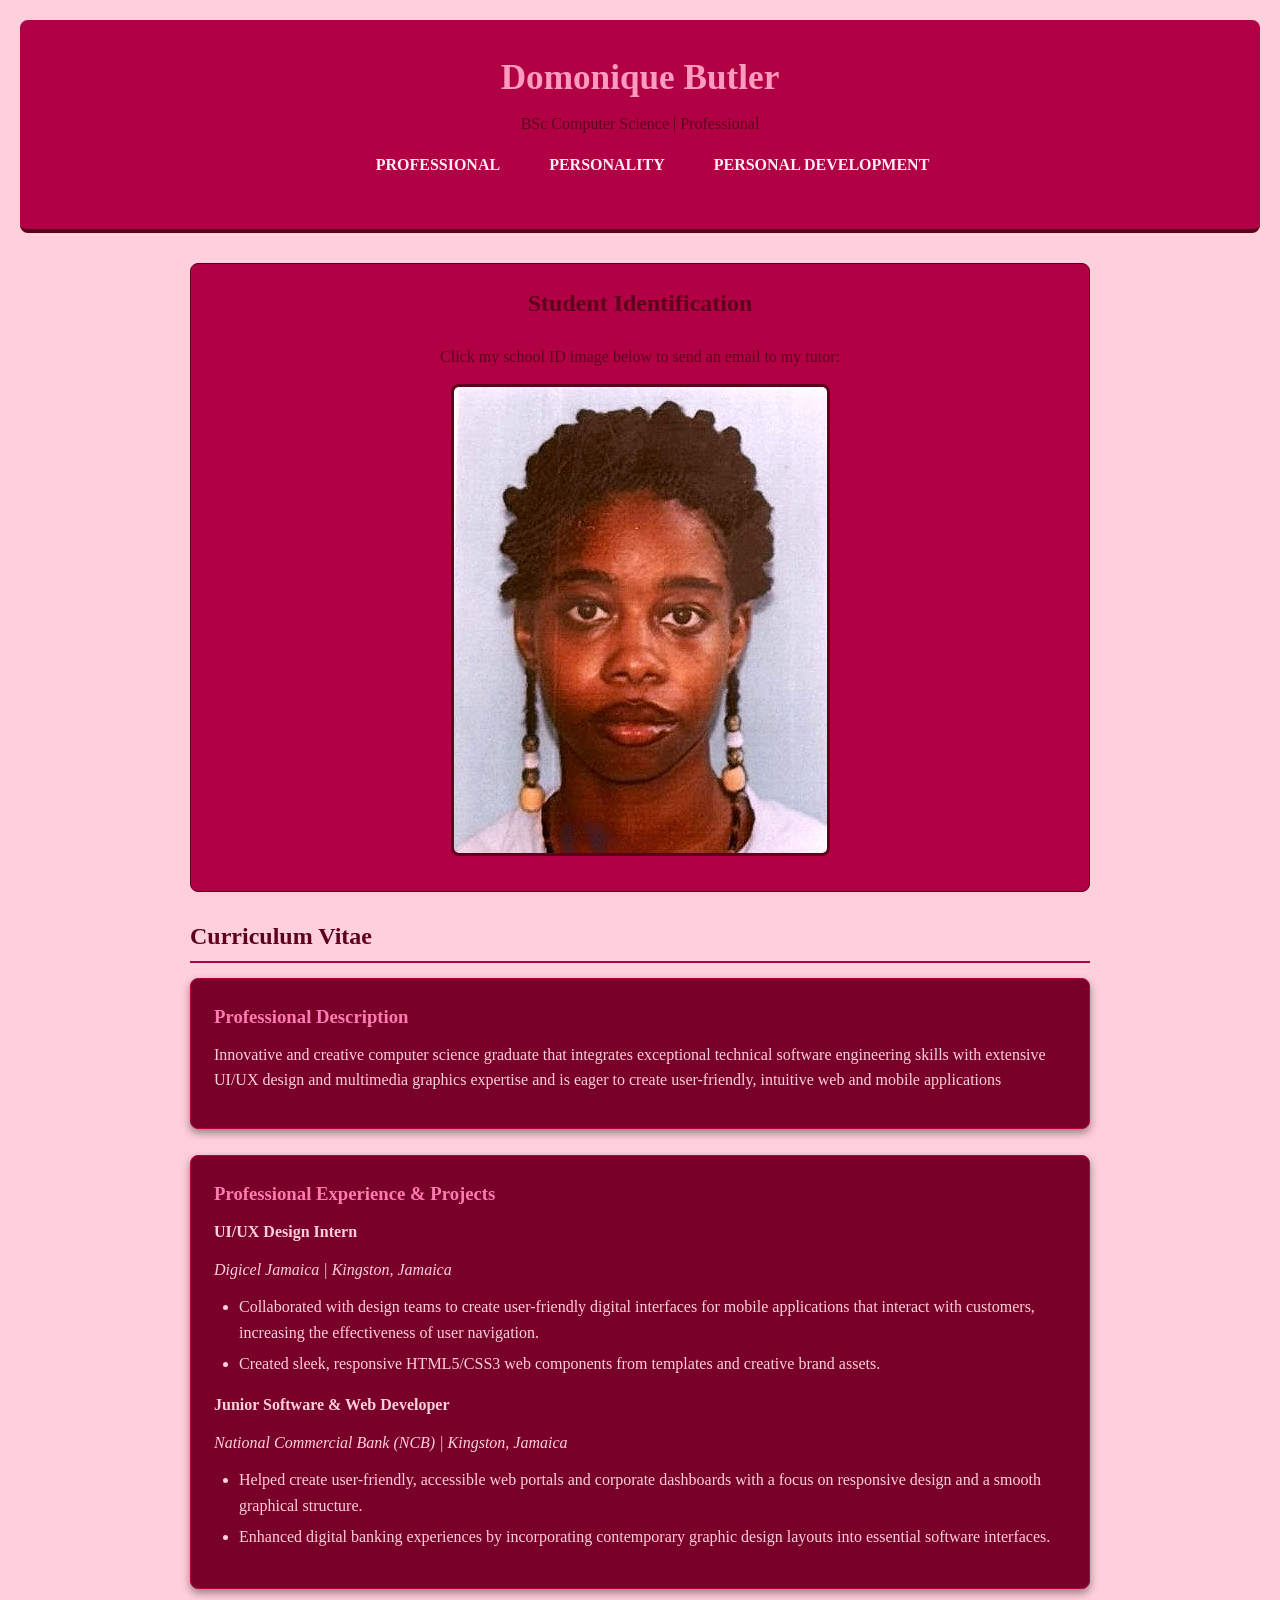
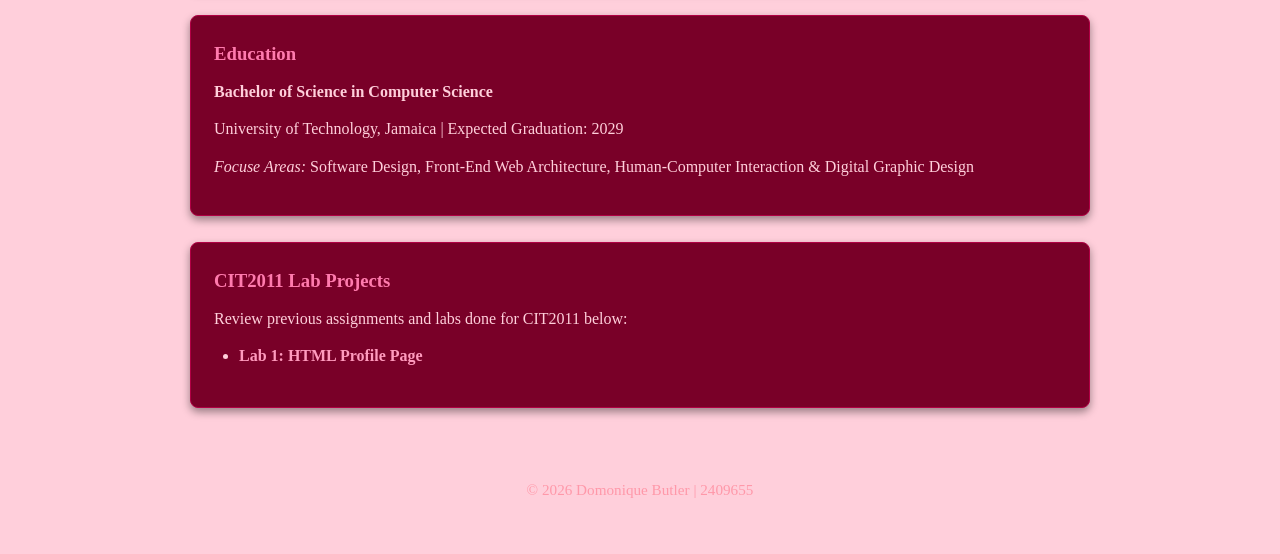
<file: index.html>
<!doctype html>
<html lang = "en">
  <head>
    <meta charset="UTF-8">
    <meta
      name = "viewport"
      content = "width = device - widtth, initial - scale = 1.0"
    />
    <title>Domonique Butler</title>
    <link rel = "stylesheet" href = "style.css" />
  </head>
  <body>

    <!-- HEADER -->
    <header id = "home">
      <h1>Domonique Butler</h1>
      <p>BSc Computer Science | Professional </p>

      <nav>
        <ul>
         <li><a href=" index.html">PROFESSIONAL</a></li>
          <li><a href="personality.html">PERSONALITY</a></li>
          <li><a href="development.html">PERSONAL DEVELOPMENT</a></li>
        </ul>
      </nav>
    </header>

    <!--MAIN CONTENT-->
    <main>
      <section id="id-section">
        <h2>Student Identification</h2>
        <p>Click my school ID image below to send an email to my tutor:</p>

        <!--My student ID image as a mailto link-->
        <a href="mailto:schodavarapu@utech.edu.jm">
          <img src="StudentID.jpg" alt="UTECH Student ID Domonique Butler" />
        </a>
      </section>

      <section id="resume">
        <h2>Curriculum Vitae</h2>

        <div class="resume-section">
          <h3>Professional Description</h3>
          <p>
            Innovative and creative computer science graduate that integrates exceptional technical software engineering skills with extensive UI/UX design and multimedia graphics expertise and is eager to create user-friendly, intuitive web and mobile applications
          </p>
        </div>

        <div class="resume-section">
          <h3>Professional Experience & Projects</h3>

            <p> <strong> UI/UX Design Intern</strong></p>
            <p><em> Digicel Jamaica | Kingston, Jamaica</em></p>
            <ul>
                <li> Collaborated with design teams to create user-friendly digital interfaces for mobile applications that interact with customers, increasing the effectiveness of user navigation. </li>
                <li> Created sleek, responsive HTML5/CSS3 web components from templates and creative brand assets. </li>
            </ul>

            <p> <strong> Junior Software & Web Developer </strong></p>
            <p><em> National Commercial Bank (NCB) | Kingston, Jamaica</em></p>
            <ul>
                <li> Helped create user-friendly, accessible web portals and corporate dashboards with a focus on responsive design and a smooth graphical structure. </li>
                <li> Enhanced digital banking experiences by incorporating contemporary graphic design layouts into essential software interfaces. </li>
            </ul>

        </div>

        <div class = "resume-section">
            <h3> Education </h3>
            <p><strong> Bachelor of Science in Computer Science </strong></p>
            <p> University of Technology, Jamaica | Expected Graduation: 2029</p>
            <p> <em> Focuse Areas: </em> Software Design, Front-End Web Architecture, Human-Computer Interaction & Digital Graphic Design </p>
        </div>

        <div class = "resume-section">

          <h3>CIT2011 Lab Projects</h3>
          <p>Review previous assignments and labs done for CIT2011 below:</p>
          <ul>
              <li><a href="lab1_.html" target="_blank">Lab 1: HTML Profile Page</a></li>
          </ul>
        </div>


    <footer>
      <p> &copy; 2026 Domonique Butler | 2409655 </p>
    </footer>

      </section>
    </main>
  </body>
</html>
</file>
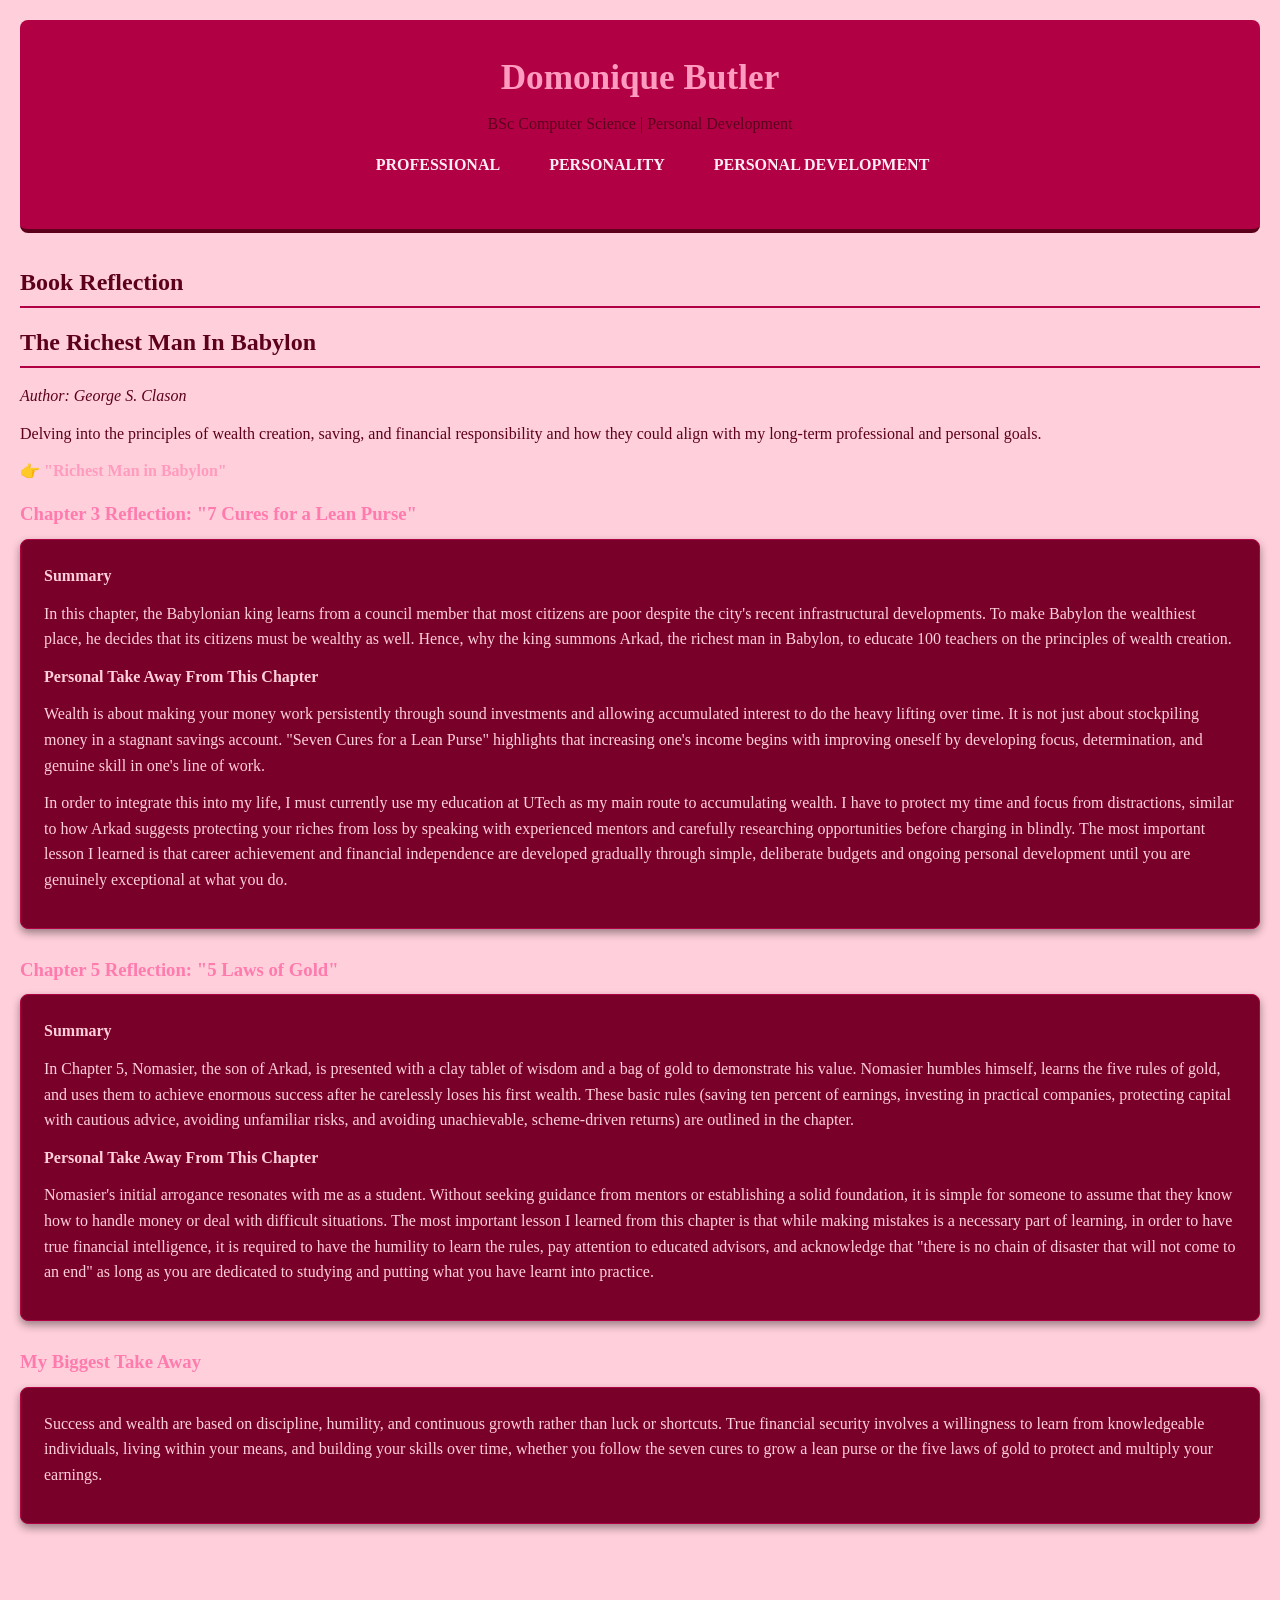
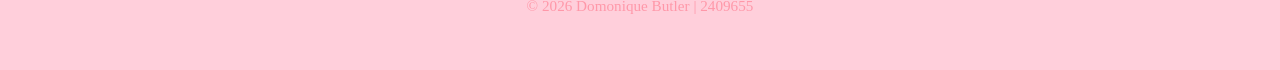
<file: development.html>
<!doctype html>
<html lang="en">
  <head>
    <meta charset="UTF-8" />
    <meta
      name="viewport"
      content="width = device - widtth, initial - scale = 1.0"
    />
    <title>Domonique Butler - Personal Development</title>
    <link rel="stylesheet" href="style.css" />
  </head>
  <body>
    <header>
      <h1>Domonique Butler</h1>
      <p>BSc Computer Science | Personal Development</p>

      <nav>
        <ul>
          <li><a href=" index.html">PROFESSIONAL</a></li>
          <li><a href="personality.html">PERSONALITY</a></li>
          <li><a href="development.html">PERSONAL DEVELOPMENT</a></li>
        </ul>
      </nav>
    </header>

    <!-- BOOK REFLECTION-->
    <section id="book-intro">
      <h2>Book Reflection</h2>
      <h2>The Richest Man In Babylon</h2>
      <p><em> Author: George S. Clason </em></p>
      <p>
        Delving into the principles of wealth creation, saving, and financial
        responsibility and how they could align with my long-term professional
        and personal goals.
      </p>

      <p>
        <a
          href="https://icrrd.com/public/media/16-05-2021-070111The-Richest-Man-in-Babylon.pdf"
        >
          &#128073; "Richest Man in Babylon"
        </a>
      </p>
    </section>

    <!-- CHAPTER 3 -->
    <section id="seven-cures">
      <h3>Chapter 3 Reflection: "7 Cures for a Lean Purse"</h3>
      <div class="reflection-section">
        <p><strong> Summary </strong></p>
        <p>
          In this chapter, the Babylonian king learns from a council member that
          most citizens are poor despite the city's recent infrastructural
          developments. To make Babylon the wealthiest place, he decides that
          its citizens must be wealthy as well. Hence, why the king summons
          Arkad, the richest man in Babylon, to educate 100 teachers on the
          principles of wealth creation.
        </p>

        <p><strong> Personal Take Away From This Chapter </strong></p>
        <p>
          Wealth is about making your money work persistently through sound
          investments and allowing accumulated interest to do the heavy lifting
          over time. It is not just about stockpiling money in a stagnant
          savings account. "Seven Cures for a Lean Purse" highlights that
          increasing one's income begins with improving oneself by developing
          focus, determination, and genuine skill in one's line of work.
        </p>

        <p>
          In order to integrate this into my life, I must currently use my
          education at UTech as my main route to accumulating wealth. I have to
          protect my time and focus from distractions, similar to how Arkad
          suggests protecting your riches from loss by speaking with experienced
          mentors and carefully researching opportunities before charging in
          blindly. The most important lesson I learned is that career
          achievement and financial independence are developed gradually through
          simple, deliberate budgets and ongoing personal development until you
          are genuinely exceptional at what you do.
        </p>
      </div>
    </section>

    <!-- CHAPTER 5 -->
    <section id="laws-of-gold">
      <h3>Chapter 5 Reflection: "5 Laws of Gold"</h3>
      <div class="reflection-section">
        <p><strong> Summary </strong></p>
        <p>
          In Chapter 5, Nomasier, the son of Arkad, is presented with a clay
          tablet of wisdom and a bag of gold to demonstrate his value. Nomasier
          humbles himself, learns the five rules of gold, and uses them to
          achieve enormous success after he carelessly loses his first wealth.
          These basic rules (saving ten percent of earnings, investing in practical
          companies, protecting capital with cautious advice, avoiding
          unfamiliar risks, and avoiding unachievable, scheme-driven
          returns) are outlined in the chapter.
        </p>

        <p><strong> Personal Take Away From This Chapter </strong></p>
        <p>
          Nomasier's initial arrogance resonates with me as a student. Without
          seeking guidance from mentors or establishing a solid foundation, it
          is simple for someone to assume that they know how to handle money or
          deal with difficult situations. The most important lesson I learned
          from this chapter is that while making mistakes is a necessary part of
          learning, in order to have true financial intelligence, it is required
          to have the humility to learn the rules, pay attention to educated
          advisors, and acknowledge that "there is no chain of disaster that
          will not come to an end" as long as you are dedicated to studying and
          putting what you have learnt into practice.
        </p>
      </div>
    </section>

    <!-- TAKE AWAY -->
    <section id="take-away">
      <h3>My Biggest Take Away</h3>
      <div class="reflection-section">
        <p>
          Success and wealth are based on discipline, humility, and continuous
          growth rather than luck or shortcuts. True financial
          security involves a willingness to learn from knowledgeable
          individuals, living within your means, and building your skills over
          time, whether you follow the seven cures to grow a lean purse or the
          five laws of gold to protect and multiply your earnings.
        </p>
      </div>
    </section>

    <footer>
      <p>&copy; 2026 Domonique Butler | 2409655</p>
    </footer>
  </body>
</html>
</file>
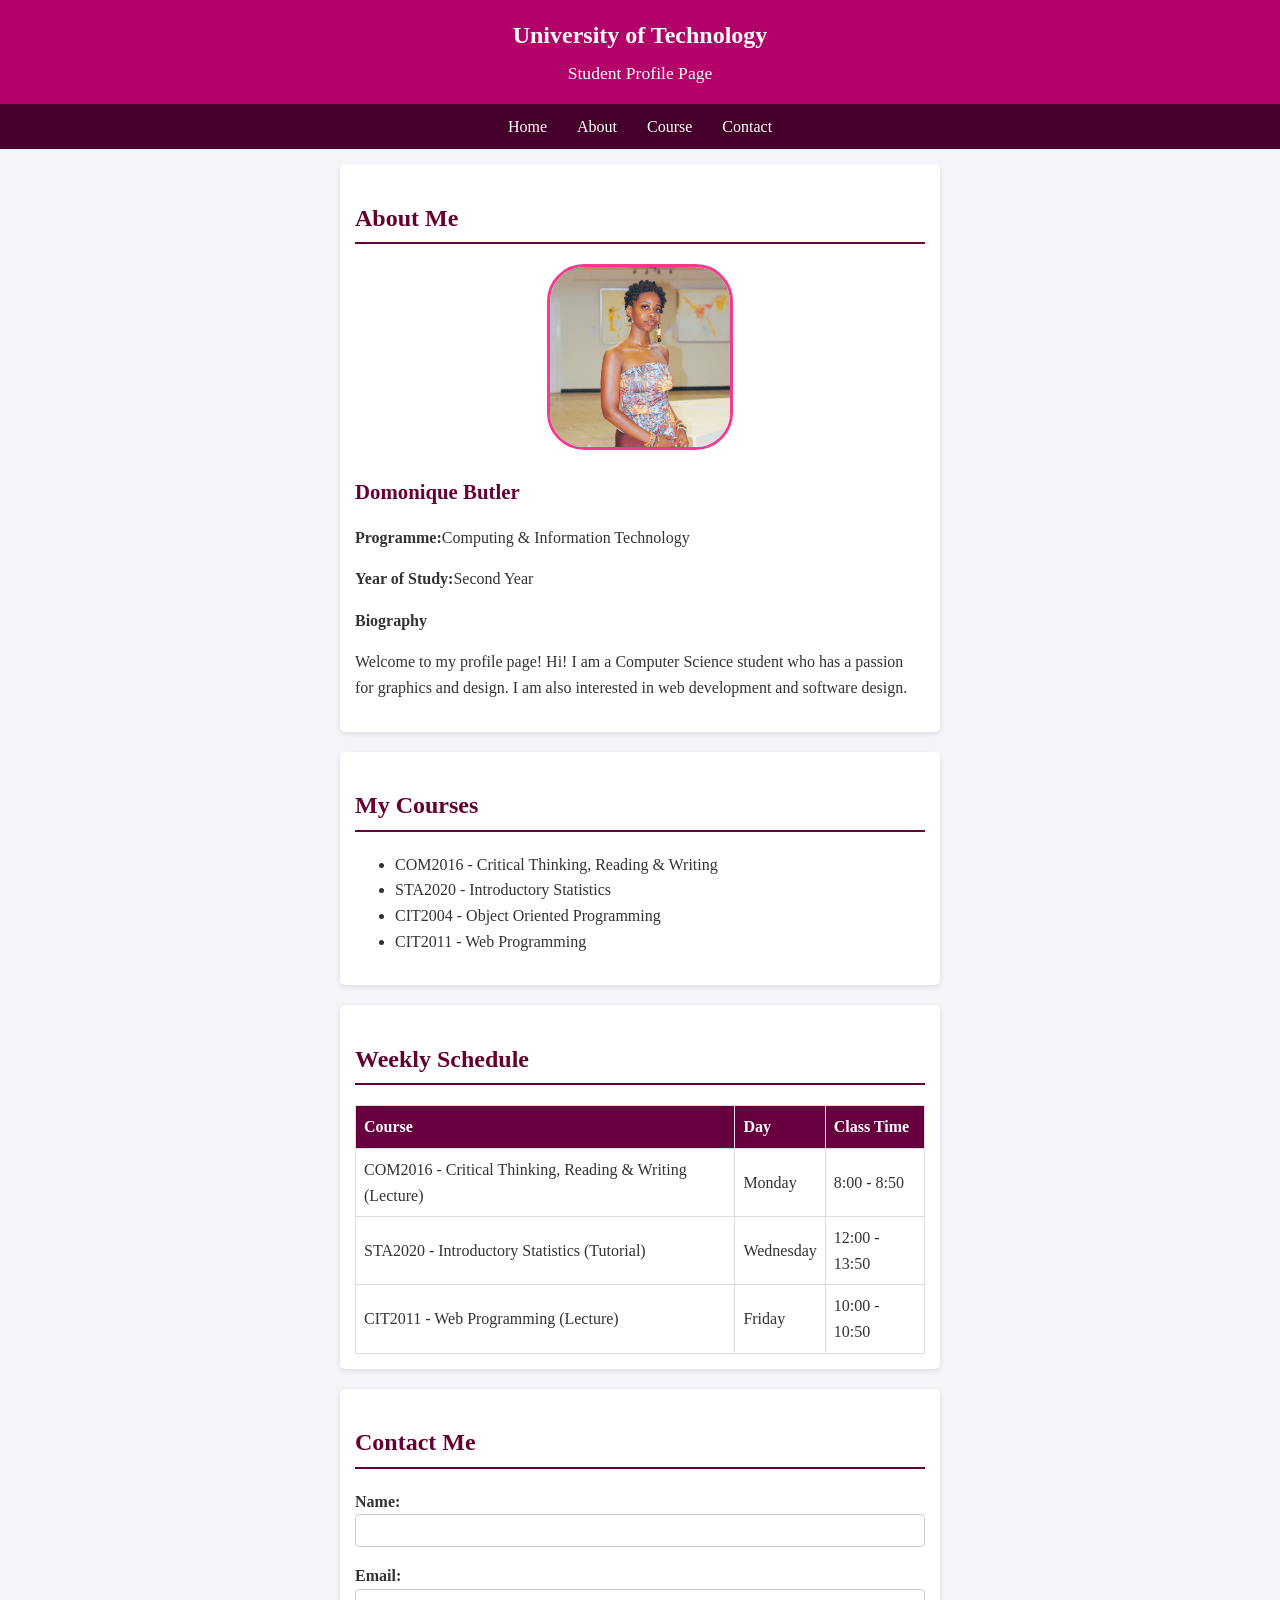
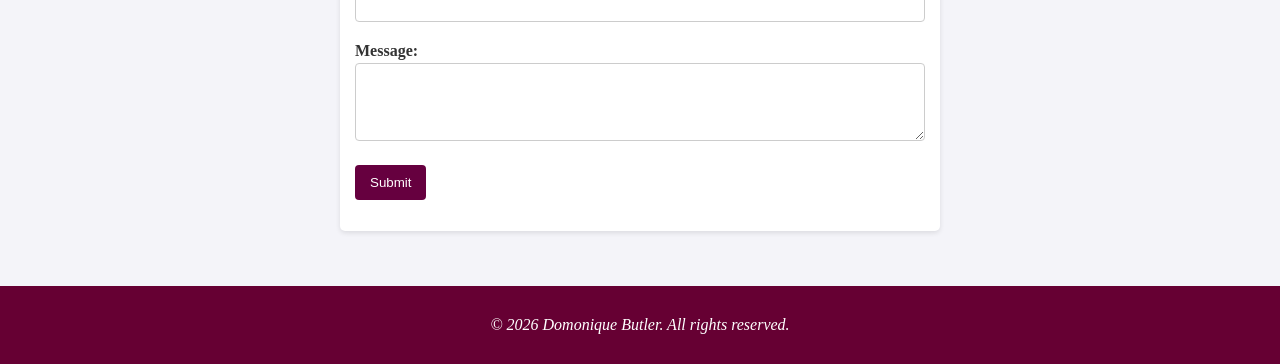
<file: lab1_.html>
<!doctype html>
<html lang="en">
  <head>
    <meta charset="UTF-8" />
    <meta name="viewport" content="width = device-width, initial-scale = 1.0" />
    <title>Student Profile Page</title>

    <link rel="stylesheet" href="lab1_.css" />
  </head>
  <body>
    <header id="home">    
      <h1>University of Technology</h1>
      <h2>Student Profile Page</h2>
    </header>

    <nav>
      <ul>
        <li><a href="#home">Home</a></li>
        <li><a href="#about">About</a></li>
        <li><a href="#courses">Course</a></li>
        <li><a href="#contact">Contact</a></li>
      </ul>
    </nav>

    <main id="home">
      <!--#3. About Me-->
      <section id="about">
        <h2>About Me</h2>
        <p class="me-center">
        <img src = "me.JPEG" alt = "Photograph of Domonique Butler"/>
        <p class= "student-name">
          <span class="highlight">Domonique Butler</spam>
        </p>
        </p>

        <p><strong>Programme:</strong>Computing & Information Technology</p>
        <p><strong>Year of Study:</strong>Second Year</p>

        <p><strong>Biography</strong></p>
        <p>
          Welcome to my profile page! Hi! I am a Computer Science student who
          has a passion for graphics and design. I am also interested in web
          development and software design.
        </p>
      </section>

      <!--#4. My Courses-->
      <section id="courses">
        <h2>My Courses</h2>
        <ul>
          <li>COM2016 - Critical Thinking, Reading & Writing</li>
          <li>STA2020 - Introductory Statistics</li>
          <li>CIT2004 - Object Oriented Programming</li>
          <li>CIT2011 - Web Programming</li>
        </ul>
      </section>

      <!--#5.Weekly Schedule-->
      <section>
        <h2>Weekly Schedule</h2>
        <table>
          <thead>
            <tr>
              <th>Course</th>
              <th>Day</th>
              <th>Class Time</th>
            </tr>
          </thead>
          <tbody>
            <tr>
              <td>COM2016 - Critical Thinking, Reading & Writing (Lecture)</td>
              <td>Monday</td>
              <td>8:00 - 8:50</td>
            </tr>
            <tr>
              <td>STA2020 - Introductory Statistics (Tutorial)</td>
              <td>Wednesday</td>
              <td>12:00 - 13:50 </td>
            </tr>
            <tr>
              <td>CIT2011 - Web Programming (Lecture)</td>
              <td>Friday</td>
              <td>10:00 - 10:50 </td>
            </tr>
          </tbody>
        </table>
      </section>

      <!--#6.Contact Me-->
      <section id="contact">
        <h2>Contact Me</h2>
        <form action="#" method="post">
          <p>
            <label for="name">Name:</label><br />
            <input type="text" id="name" name="student_name" required />
          </p>

          <p>
            <label for="email">Email:</label><br />
            <input type="email" id="email" name="student_email" required />
          </p>

          <p>
            <label for="message">Message:</label><br />
            <textarea
              id="message"
              name="student_message"
              rows="4"
              required
            ></textarea>
          </p>

          <p>
            <button type="submit">Submit</button>
          </p>
        </form>
      </section>
    </main>

    <!--#7.Footer-->
    <footer>
      <p>&copy; 2026 Domonique Butler. All rights reserved.</p>
    </footer>
  </body>
</html>
</file>
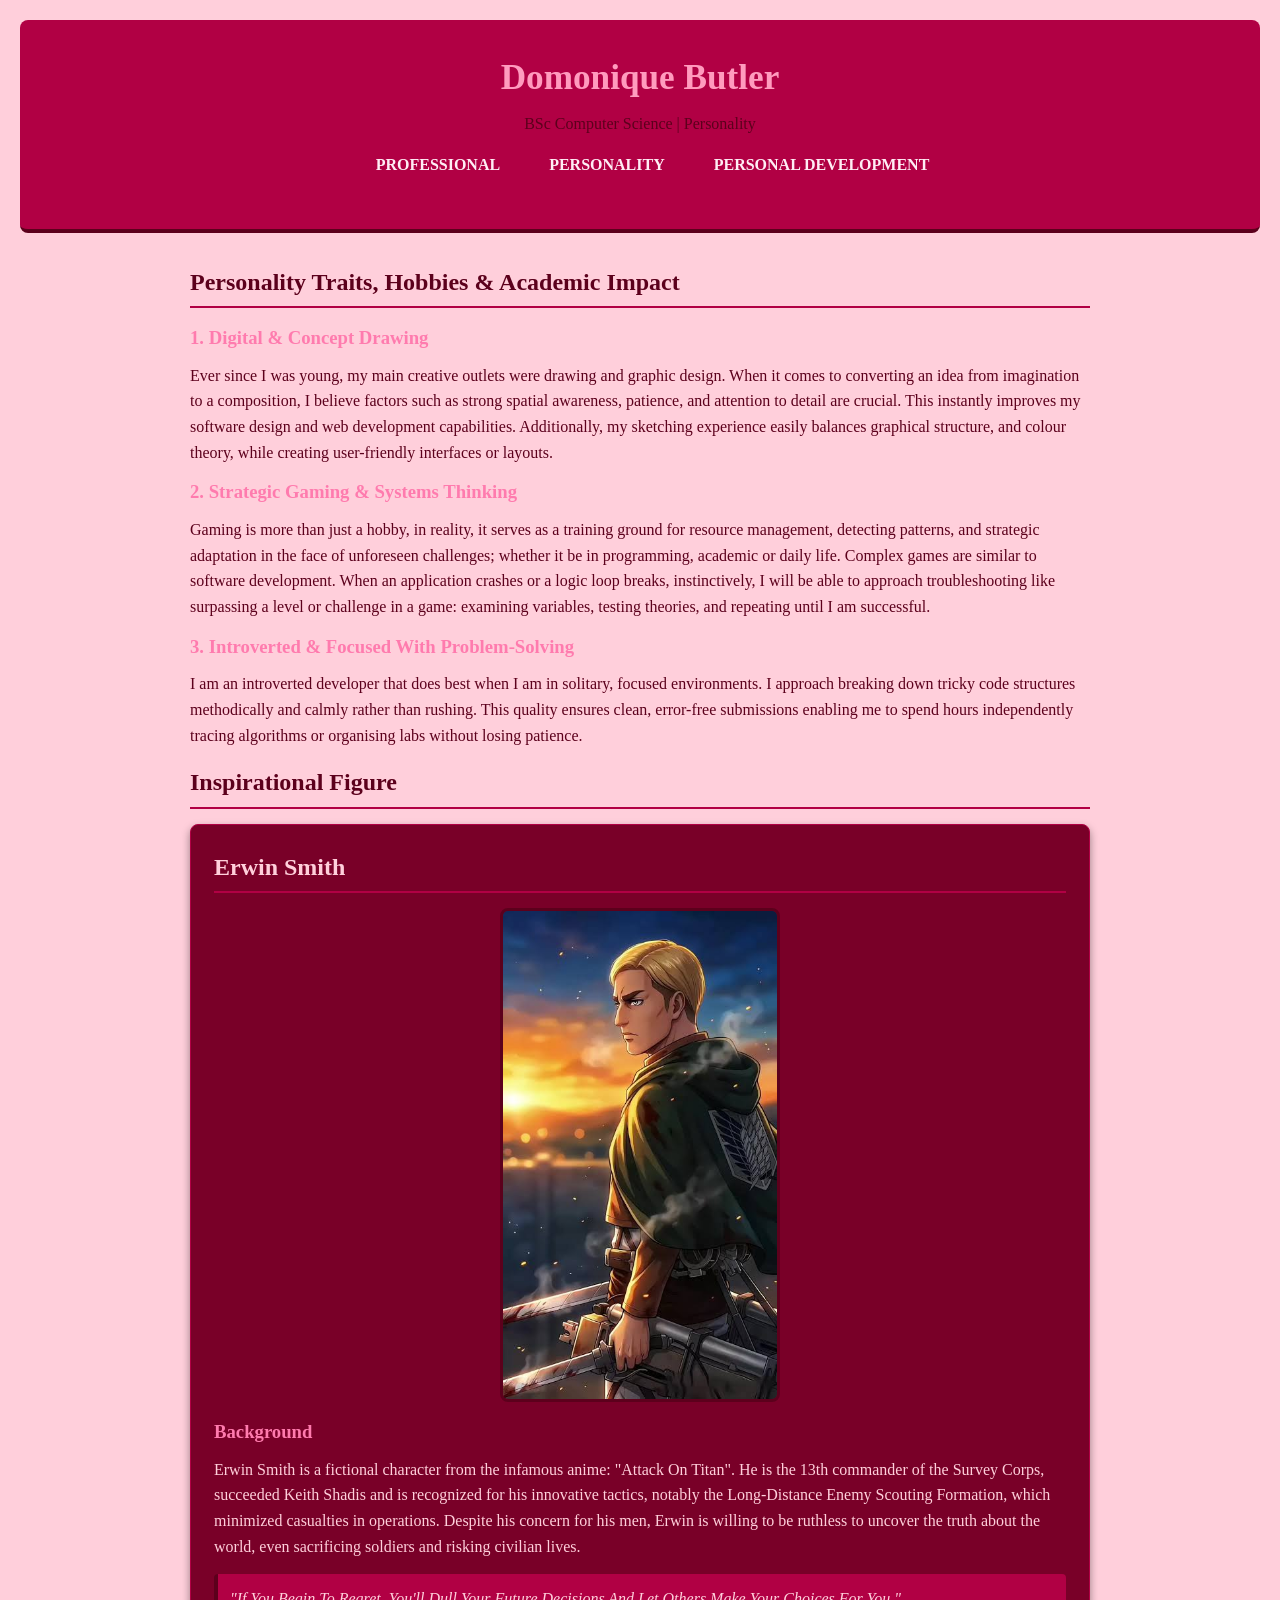
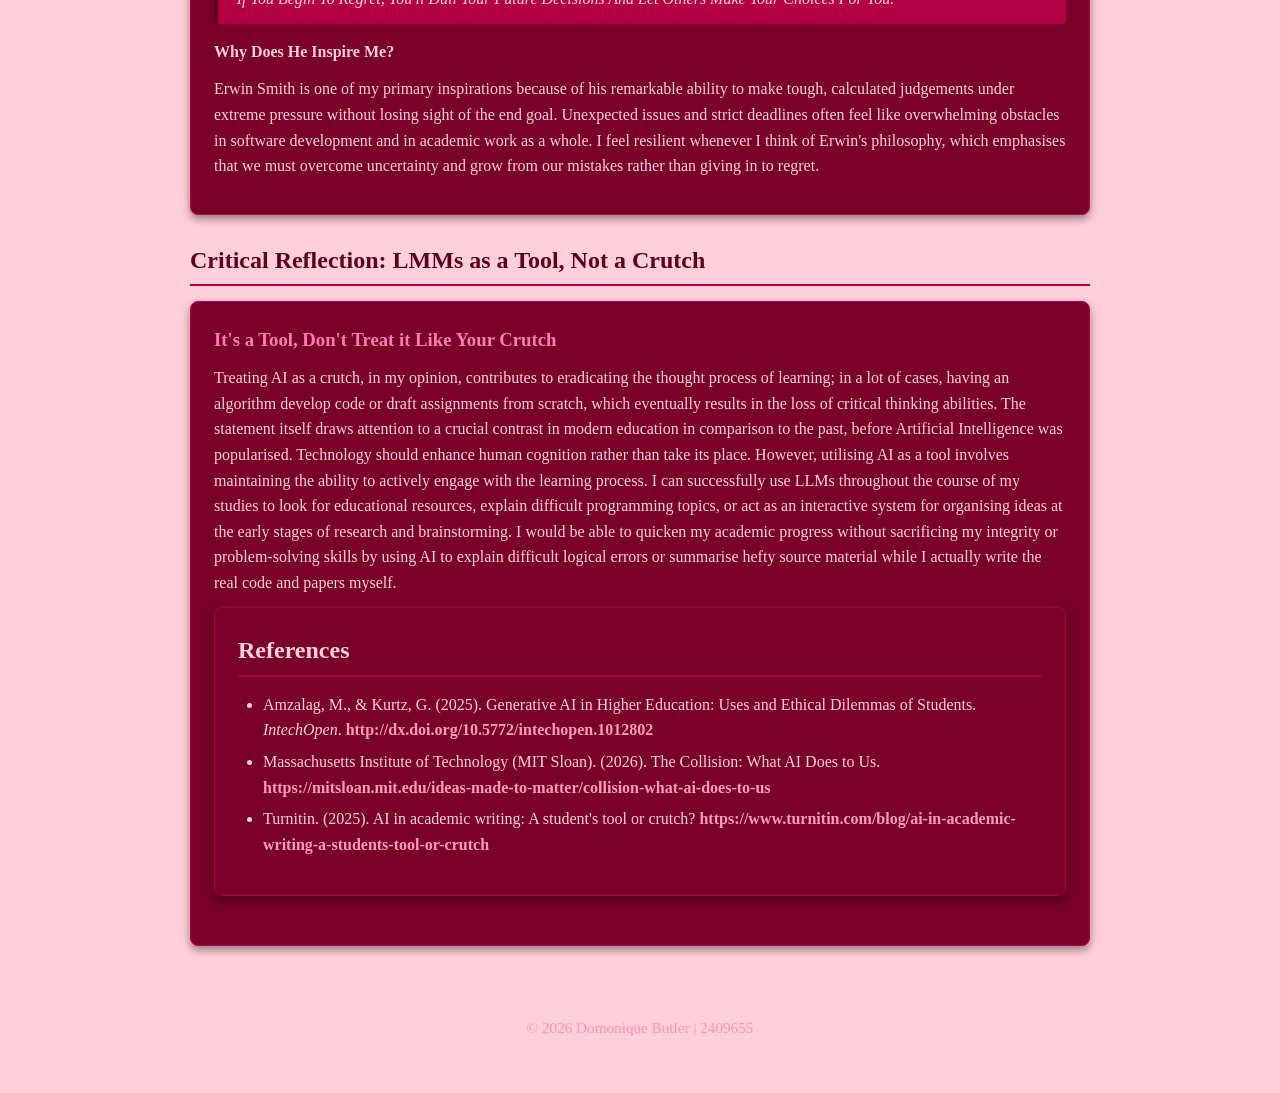
<file: personality.html>
<!doctype html>
<html lang="en">
  <head>
    <meta charset="UTF-8" >
    <meta
      name="viewport"
      content="width = device - width, initial - scale = 1.0"
    />
    <title>Domonique Butler - Personality & Reflection</title>
    <link rel="stylesheet" href="style.css" />
  </head>
  <body>
    <!-- HEADER -->
    <header>
      <h1>Domonique Butler</h1>
      <p>BSc Computer Science | Personality</p>

      <nav>
        <ul>
          <li><a href=" index.html">PROFESSIONAL</a></li>
          <li><a href="personality.html">PERSONALITY</a></li>
          <li><a href="development.html">PERSONAL DEVELOPMENT</a></li>
        </ul>
      </nav>
    </header>

    <main>
      <!-- TRAITS & HOBBIES-->
      <section id="traits">
        <h2>Personality Traits, Hobbies & Academic Impact</h2>

        <div class="trait-section">
          <h3>1. Digital & Concept Drawing</h3>

          <p>
            Ever since I was young, my main creative outlets were drawing and
            graphic design. When it comes to converting an idea from imagination
            to a composition, I believe factors such as strong spatial
            awareness, patience, and attention to detail are crucial. This
            instantly improves my software design and web development
            capabilities. Additionally, my sketching experience easily balances
            graphical structure, and colour theory, while creating user-friendly
            interfaces or layouts.
          </p>
        </div>

        <div class="trait-section">
          <h3>2. Strategic Gaming & Systems Thinking</h3>

          <p>
            Gaming is more than just a hobby, in reality, it serves as a
            training ground for resource management, detecting patterns, and
            strategic adaptation in the face of unforeseen challenges; whether
            it be in programming, academic or daily life. Complex games are
            similar to software development. When an application crashes or a
            logic loop breaks, instinctively, I will be able to approach
            troubleshooting like surpassing a level or challenge in a game:
            examining variables, testing theories, and repeating until I am
            successful.
          </p>
        </div>

        <div class="trait-section">
          <h3>3. Introverted & Focused With Problem-Solving</h3>

          <p>
            I am an introverted developer that does best when I am in solitary,
            focused environments. I approach breaking down tricky code
            structures methodically and calmly rather than rushing. This quality
            ensures clean, error-free submissions enabling me to spend hours
            independently tracing algorithms or organising labs without losing
            patience.
          </p>
        </div>
      </section>

      <!-- MENTOR-->
      <section id="mentor">
        <h2>Inspirational Figure</h2>

        <div class="mentor-section">
          <h2>Erwin Smith</h2>
          <img src="oneofmymentors.jpg" alt="Photo of my mentor" />

          <h3>Background</h3>
          <p>
            Erwin Smith is a fictional character from the infamous anime:
            "Attack On Titan". He is the 13th commander of the Survey Corps,
            succeeded Keith Shadis and is recognized for his innovative tactics,
            notably the Long-Distance Enemy Scouting Formation, which minimized
            casualties in operations. Despite his concern for his men, Erwin is
            willing to be ruthless to uncover the truth about the world, even
            sacrificing soldiers and risking civilian lives.
          </p>
          <blockquote>
            "If You Begin To Regret, You'll Dull Your Future Decisions And Let
            Others Make Your Choices For You."
          </blockquote>

          <p><strong> Why Does He Inspire Me?</strong></p>
          <p>
            Erwin Smith is one of my primary inspirations because of his
            remarkable ability to make tough, calculated judgements under
            extreme pressure without losing sight of the end goal. Unexpected
            issues and strict deadlines often feel like overwhelming obstacles
            in software development and in academic work as a whole. I feel
            resilient whenever I think of Erwin's philosophy, which emphasises
            that we must overcome uncertainty and grow from our mistakes rather
            than giving in to regret.
          </p>
        </div>
      </section>

      <!-- CRITICAL ESSAY -->
      <section id="essay">
        <h2>Critical Reflection: LMMs as a Tool, Not a Crutch</h2>

        <article>
          <h3>It's a Tool, Don't Treat it Like Your Crutch</h3>
          <p>
            Treating AI as a crutch, in my opinion, contributes to eradicating
            the thought process of learning; in a lot of cases, having an
            algorithm develop code or draft assignments from scratch, which
            eventually results in the loss of critical thinking abilities. The
            statement itself draws attention to a crucial contrast in modern
            education in comparison to the past, before Artificial Intelligence
            was popularised. Technology should enhance human cognition rather
            than take its place. However, utilising AI as a tool involves
            maintaining the ability to actively engage with the learning
            process. I can successfully use LLMs throughout the course of my
            studies to look for educational resources, explain difficult
            programming topics, or act as an interactive system for organising
            ideas at the early stages of research and brainstorming. I would be
            able to quicken my academic progress without sacrificing my
            integrity or problem-solving skills by using AI to explain difficult
            logical errors or summarise hefty source material while I actually
            write the real code and papers myself.
          </p>

          <section class="traits-section" id="references">
            <h2>References</h2>
            <ul>
              <li>
                Amzalag, M., &amp; Kurtz, G. (2025). Generative AI in Higher
                Education: Uses and Ethical Dilemmas of Students.
                <em>IntechOpen</em>.
                <a
                  href="http://dx.doi.org/10.5772/intechopen.1012802"
                  target="_blank"
                  >http://dx.doi.org/10.5772/intechopen.1012802</a
                >
              </li>
              <li>
                Massachusetts Institute of Technology (MIT Sloan). (2026). The
                Collision: What AI Does to Us.
                <a
                  href="https://mitsloan.mit.edu/ideas-made-to-matter/collision-what-ai-does-to-us"
                  target="_blank"
                  >https://mitsloan.mit.edu/ideas-made-to-matter/collision-what-ai-does-to-us</a
                >
              </li>
              <li>
                Turnitin. (2025). AI in academic writing: A student's tool or
                crutch?
                <a
                  href="https://www.turnitin.com/blog/ai-in-academic-writing-a-students-tool-or-crutch"
                  target="_blank"
                  >https://www.turnitin.com/blog/ai-in-academic-writing-a-students-tool-or-crutch</a
                >
              </li>
            </ul>
          </section>
        </article>
      </section>
    </main>

    <footer>
      <p>&copy; 2026 Domonique Butler | 2409655</p>
    </footer>
  </body>
</html>
</file>
<file: style.css>
:root {
  --background-color: #ffcfdb;
  --header-text-colour: #ffcfdb;
  --main-text-colour: #ff9bbe;
  --border-colour: #5c001c;
  --section-background: #790028;
  --hover-colour: #c2003a;
  --accent-colour: #b10044;
  --font: "Times New Roman", Times, serif;
}

* {
  box-sizing: border-box;
  margin: 0;
  padding: 0;
}

body {
  font-family: var(--font);
  background-color: var(--background-color);
  color: #5c001c;
  line-height: 1.6;
  padding: 20px;
}

header {
  text-align: center;
  padding: 30px 20px;
  background-color: var(--accent-colour);
  border-bottom: 4.5px solid var(--border-colour);
  margin-bottom: 30px;
  border-radius: 8px;
}

main {
  max-width: 900px;
  margin: 0 auto;
}

footer {
  text-align: center;
  color: rgb(255, 152, 169);
  margin-top: 50px;
  padding: 20px;
  border-top: 2 px solid var(--border-colour);
  font-size: 0.95rem;
}

h1 {
  color: var(--main-text-colour);
  font-size: 2.2rem;
  margin-bottom: 5px;
}

h2 {
  margin-bottom: 15px;
  border-bottom: 2px solid var(--accent-colour);
  padding-bottom: 5px;
}

h3 {
  color: rgb(255, 123, 174);
  margin-bottom: 10px;
}

p {
  margin-bottom: 12px;
}

ul {
  margin-left: 25px;
  margin-bottom: 15px;
}

li {
  margin-bottom: 6px;
}

img {
  border-radius: 8px;
  border: 3px solid var(--border-colour);
  transition: transform 0.3s ease;
  display: block;
  margin: 15px 0;
}

a {
  color: var(--main-text-colour);
  text-decoration: none;
  font-weight: bold;
  transition: color 0.2s ease;
}

blockquote {
  border-left: 4px solid var(--border-colour);
  padding-left: 15px;
  font-style: italic;
  align-items: center;
  margin: 15px 0;
  background-color: var(--accent-colour);
  padding: 12px;
  border-radius: 4px;
}

img {
  border-radius: 8px;
  border: 3px solid var(--border-colour);
  transition: transform 0.3s ease;
  display: block;
  margin: 15px 0;
}

.traits-section img,
#mentor img {
  max-width: 280px;
  width: 100%;
  height: auto;
  display: block;
  margin: 15px auto;
}

a {
  color: var(--main-text-colour);
  text-decoration: none;
  font-weight: bold;
  transition: color 0.2s ease;
}

nav ul {
  list-style: none;
  display: flex;
  flex-direction: row;
  justify-content: center;
  align-items: center;
  gap: 25px;
  margin-top: 15px;
  padding: 0;
}

nav ul li a {
  color: #ffedf5;
  padding: 6px 12px;
  border-radius: 4px;
}

.resume-section,
.traits-section,
.mentor-section,
.reflection-section,
article {
  background-color: var(--section-background);
  color: #ffcfdb;
  border: 1px solid var(--accent-colour);
  padding: 23px;
  margin-bottom: 26px;
  border-radius: 8px;
  box-shadow: 0 4px 8px rgba(0, 0, 0, 0.4);
}

.reference {
  font-size: 0.9rem;
  font-style: italic;
  color: var(--main-text-colour);
}

a:hover {
  color: var(--hover-colour);
  text-decoration: underline;
}

img:hover {
  transform: scale(1.03);
}

#resume,
#traits,
#mentor,
#essay,
#seven-cures,
#laws-of-gold {
  margin-top: 15px;
}

#id-section {
  text-align: center;
  background-color: var(--accent-colour);
  padding: 20px;
  border-radius: 8px;
  margin-bottom: 25px;
  border: 1px solid var(--border-colour);
}

#id-section img {
  margin: 15px auto;
}

@media (max-width: 650px) {
  nav ul {
    flex-direction: column;
    gap: 10px;
  }

  body {
    padding: 10px;
  }

  header {
    padding: 20px 10px;
  }

  h1 {
    font-size: 1.8rem;
  }
}
</file>
<file: lab1_.css>
html {
  scroll-behavior: smooth;
}

body {
  font-family: "Times New Roman", Times, serif;
  line-height: 1.6;
  margin: 0;
  padding: 0;
  background-color: #f4f4f9;
  color: #333333;
}

header {
  background-color: #b40069;
  color: #ffffff;
  text-align: center;
  padding: 1rem;
}
header h1 {
  margin: 0;
  font-size: 1.5rem;
}
header h2 {
  margin: 5px 0 0 0;
  font-size: 1.1rem;
  font-weight: 300;
}

nav {
  background-color: #44002a;
}
nav ul {
  list-style: none;
  margin: 0;
  padding: 0;
  display: flex;
  justify-content: center;
}
nav ul li a {
  color: white;
  text-decoration: none;
  padding: 10px 15px;
  display: block;
}
nav ul li a:hover {
  background-color: #a5003f;
}

main {
  padding: 15px;
  max-width: 600px;
  margin: 0 auto;
}

section {
  background: white;
  margin-bottom: 20px;
  padding: 15px;
  border-radius: 5px;
  box-shadow: 0 2px 5px rgba(0, 0, 0, 0.1);
}
section h2 {
  color: #660030;
  border-bottom: 2px solid #66003b;
  padding-bottom: 5px;
}

img {
  width: 180px;
  height: 180px;
  border-radius: 20%;
  object-fit: cover;
  display: block;
  border: 3px solid #f83892;
  margin: 15px auto;
}

.me-center {
  text-align: center;
  margin-bottom: 25px;
}

.student-name {
  font-size: 1.3rem;
  font-weight: bold;
  margin-top: 8px;
  margin-bottom: 0;
}

.highlight {
  font-weight: bold;
  color: #660038;
}

table {
  width: 100%;
  border-collapse: collapse;
  border-radius: 25px;
  margin-top: 10px;
}
table,
th,
td {
  border: 1px solid #ddd;
}
th,
td {
  padding: 8px;
  text-align: left;
}
th {
  background-color: #66003f;
  color: white;
}

form div {
  margin-bottom: 12px;
}

input[type="text"],
input[type="email"],
textarea {
  width: 100%;
  padding: 8px;
  box-sizing: border-box;
  border: 1px solid #ccc;
  border-radius: 4px;
}

label {
  font-weight: bold;
}

button {
  background-color: #66003f;
  color: white;
  padding: 10px 15px;
  border: none;
  border-radius: 4px;
  cursor: pointer;
}
button:hover {
  background-color: #a50066;
}

footer {
  text-align: center;
  padding: 10px;
  font-style: italic;
  background-color: #660033;
  color: white;
  margin-top: 20px;
}

@media (max-width: 600px) {
  nav ul {
    flex-direction: column;
    align-items: center;
    gap: 8px;
  }

  img {
    width: 140px;
    height: 140px;
  }

  table {
    display: block;
    overflow-x: auto;
    white-space: nowrap;
  }

  main {
    padding: 0 10px;
    margin: 10px auto;
  }
}
</file>
